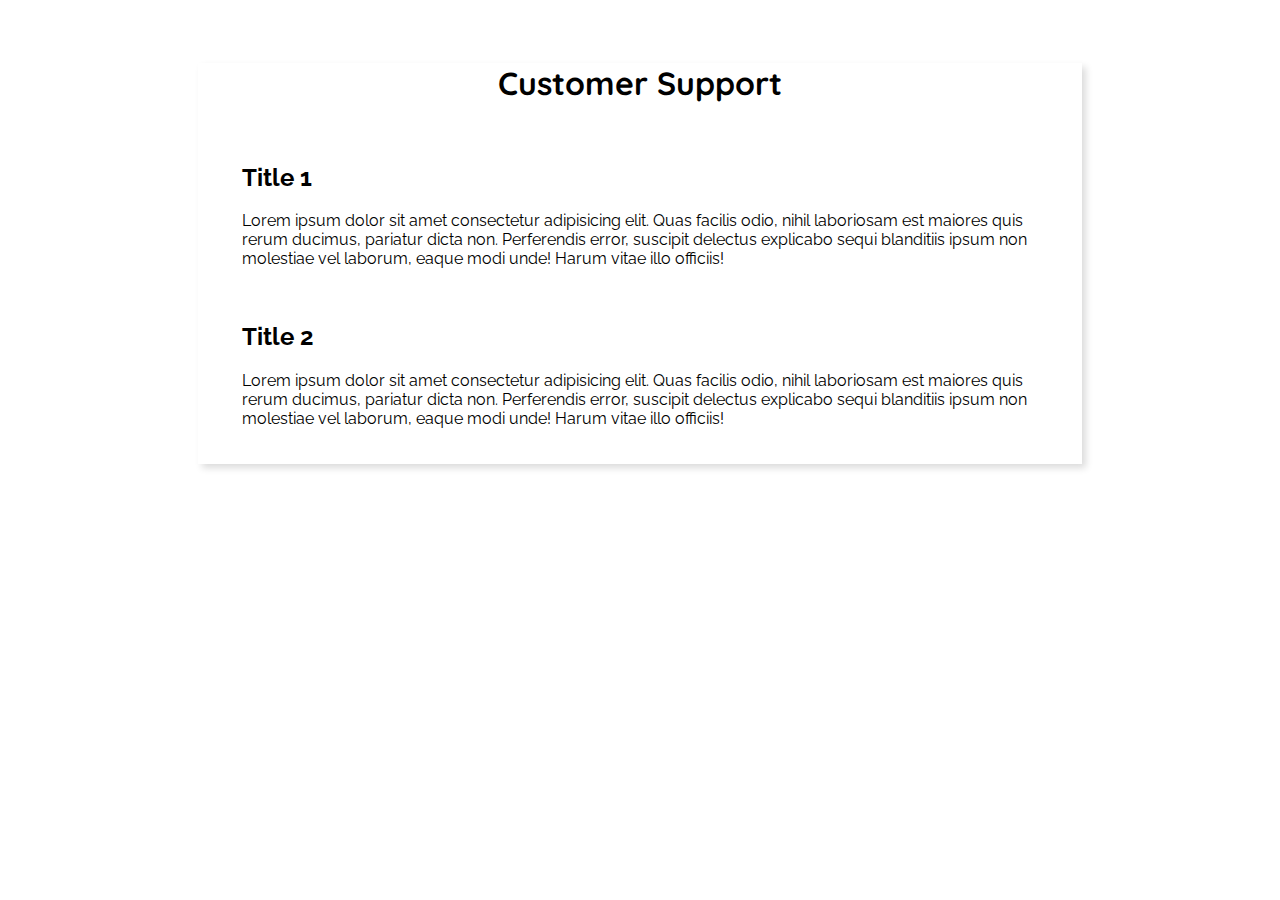
<file: Help.html>
<!DOCTYPE html>
<html lang="en">
<head>
    <meta charset="UTF-8">
    <meta http-equiv="X-UA-Compatible" content="IE=edge">
    <meta name="viewport" content="width=device-width, initial-scale=1.0">
    <title>Fresh Menu</title>
    <link rel="stylesheet" href="./styles/HelpStyles.css">
    <link rel="preconnect" href="https://fonts.googleapis.com">
    <link rel="preconnect" href="https://fonts.gstatic.com" crossorigin>
    <link href="https://fonts.googleapis.com/css2?family=Quicksand:wght@300;400&family=Raleway:wght@200;300;400&display=swap" rel="stylesheet">
</head>
<body>
    <div>
        <h1>Customer Support</h1>
        <br>
        <article>
            <h2>Title 1</h2>
            <p>Lorem ipsum dolor sit amet consectetur adipisicing elit. Quas facilis odio, nihil laboriosam est maiores quis rerum ducimus, pariatur dicta non. Perferendis error, suscipit delectus explicabo sequi blanditiis ipsum non molestiae vel laborum, eaque modi unde! Harum vitae illo officiis!</p>
        </article>
        <br>
        <article>
            <h2>Title 2</h2>
            <p>Lorem ipsum dolor sit amet consectetur adipisicing elit. Quas facilis odio, nihil laboriosam est maiores quis rerum ducimus, pariatur dicta non. Perferendis error, suscipit delectus explicabo sequi blanditiis ipsum non molestiae vel laborum, eaque modi unde! Harum vitae illo officiis!</p>
        </article>
    </div>
</body>
</html>
</file>
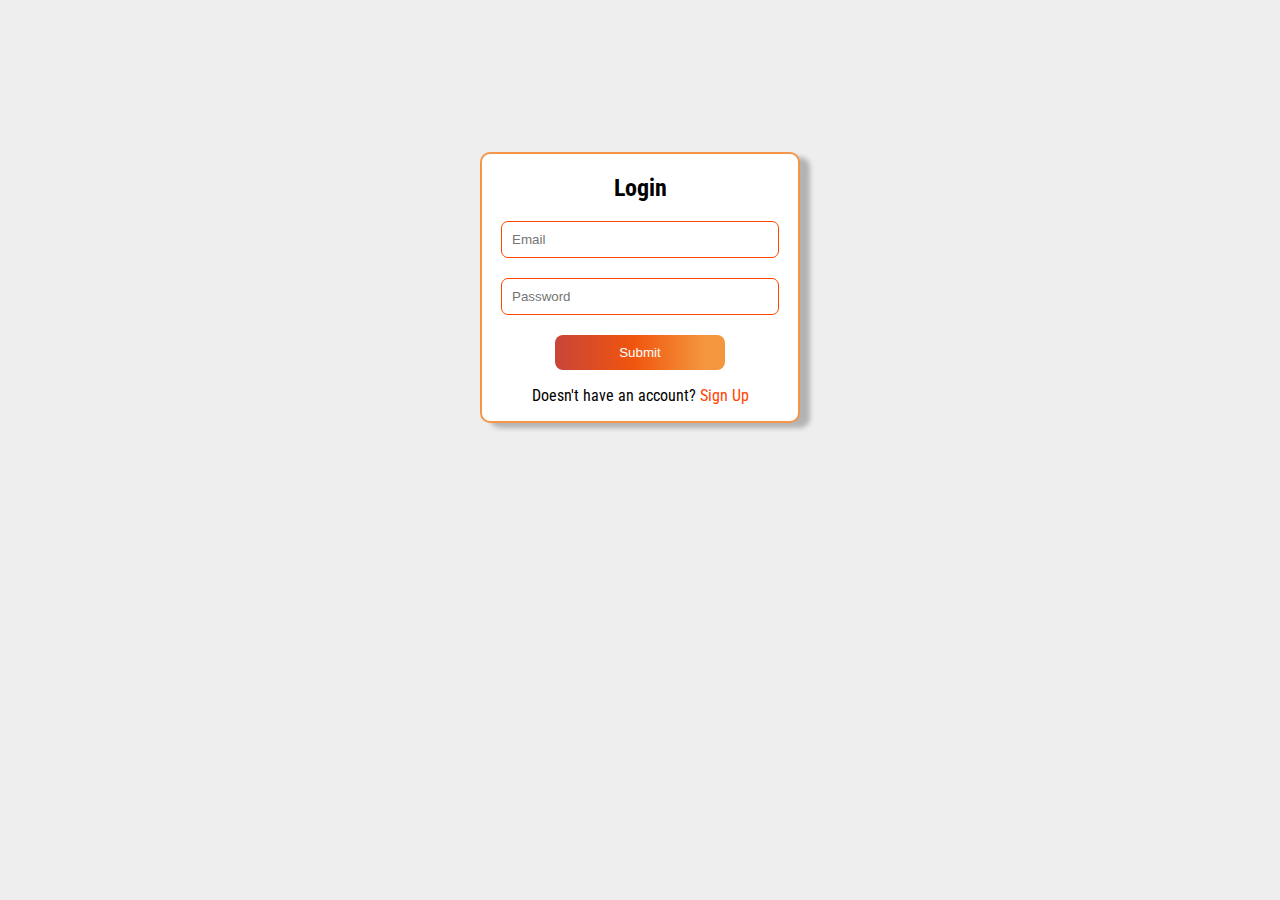
<file: Login.html>
<!DOCTYPE html>
<html lang="en">
<head>
    <meta charset="UTF-8">
    <meta http-equiv="X-UA-Compatible" content="IE=edge">
    <meta name="viewport" content="width=device-width, initial-scale=1.0">
    <title>Login</title>
    <link rel="stylesheet" href="./styles/formstyles.css">
    <link rel="preconnect" href="https://fonts.googleapis.com">
<link rel="preconnect" href="https://fonts.gstatic.com" crossorigin>
<link href="https://fonts.googleapis.com/css2?family=Roboto+Condensed:wght@300&display=swap" rel="stylesheet">
</head>
<body>
    <div class="Form_Container">
        <div class="Form_Title">
            <h2>Login</h2>
        </div>
        <form action="">
            <input required type="text" name="Email" id="Email" placeholder="Email">
            <input required type="text" name="Password" id="Password" placeholder="Password">
            <button >Submit</button>
        </form>
        <div class="Alter_Access">
            <p>Doesn't have an account? <a href="./Sign_Up.html">Sign Up</a></p>
        </div>
    </div>
</body>
</html>
</file>
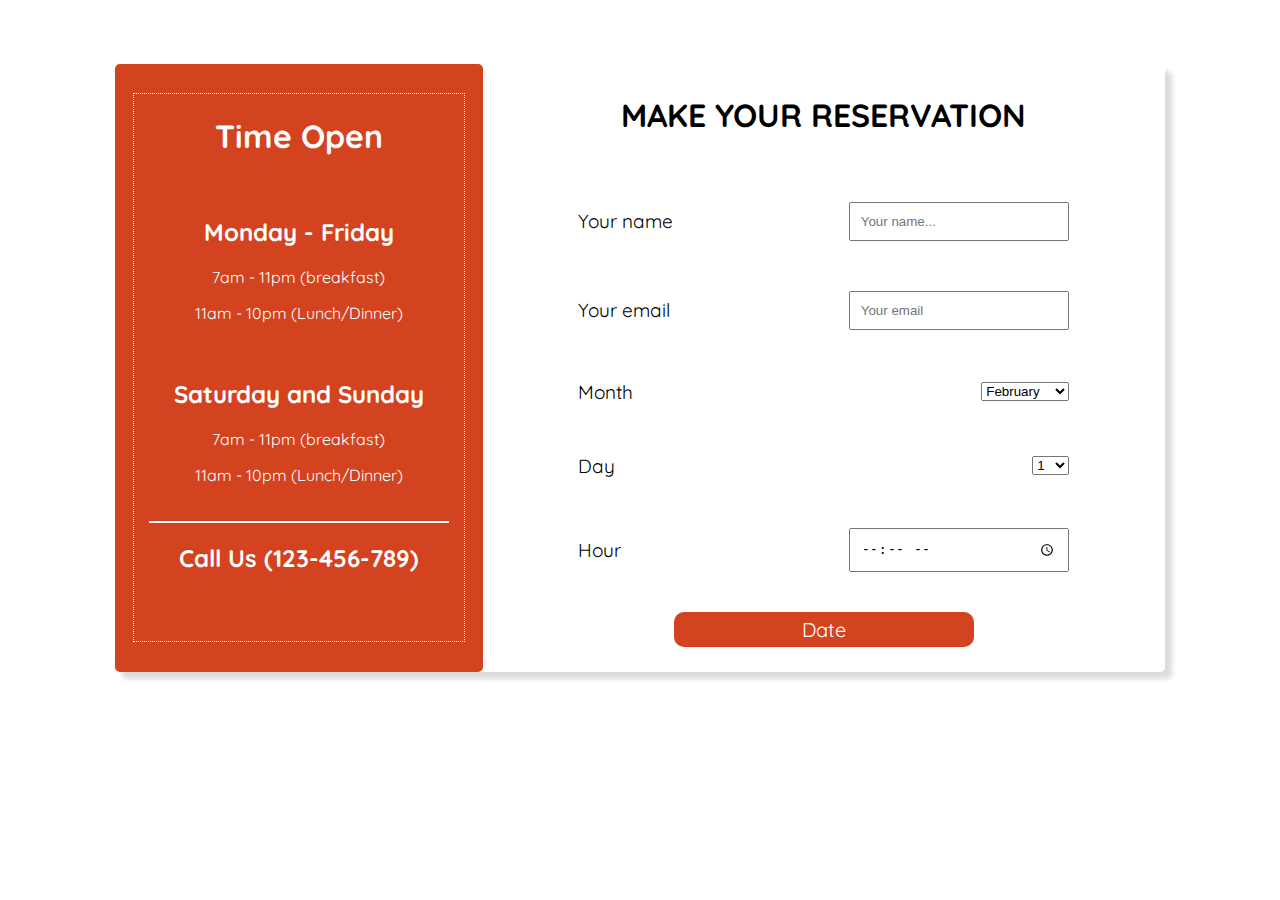
<file: Reservations.html>
<!DOCTYPE html>
<html lang="en">
<head>
    <meta charset="UTF-8">
    <meta http-equiv="X-UA-Compatible" content="IE=edge">
    <meta name="viewport" content="width=device-width, initial-scale=1.0">
    <title>Fresh Menu</title>
    <link rel="stylesheet" href="./styles/ReservationStyles.css">
    <link rel="stylesheet" href="./styles//NavStyles.css">
    <link rel="preconnect" href="https://fonts.googleapis.com">
<link rel="preconnect" href="https://fonts.gstatic.com" crossorigin>
<link href="https://fonts.googleapis.com/css2?family=Quicksand:wght@300;400&display=swap" rel="stylesheet">
</head>
<body>
    <div class="Form_Container">
        <div class="Time_Details">
            <article>
                <h1>Time Open</h1>
                <br>
                <h2>Monday - Friday</h2>
                <p>7am - 11pm (breakfast)</p>
                <p>11am - 10pm (Lunch/Dinner)</p>
                <br>
                <h2>Saturday and Sunday</h2>
                <p>7am - 11pm (breakfast)</p>
                <p>11am - 10pm (Lunch/Dinner)</p>
                <br>
                <div></div>
                <h2>Call Us (123-456-789)</h2>
            </article>
        </div>
        <div class="Res_Details">
            <div class="Res_Details_Title">
                <h1>MAKE YOUR RESERVATION</h1>
            </div>
            <form action="#" name="Reservation" id="Reservation">
                <div class="Form_Element_Container">
                    <label for="Name">Your name</label>
                    <input type="text" id="Name" placeholder="Your name...">
                </div>
                <div class="Form_Element_Container">
                    <label for="Emaile">Your email</label>
                    <input type="email" id="Email" placeholder="Your email">
                </div>
                <div class="Form_Element_Container">
                    <label for="Month">Month</label>
                    <select name="Month" id="Select_Month">
                        <option value="1">February</option>
                        <option value="2">March</option>
                        <option value="3">April</option>
                        <option value="4">May</option>
                        <option value="5">Juny</option>
                        <option value="6">July</option>
                        <option value="7">August</option>
                        <option value="8">September</option>
                        <option value="9">October</option>
                        <option value="10">November</option>
                        <option value="11">December</option>
                    </select>
                </div>
                <div class="Form_Element_Container">
                    <label for="Day">Day</label>
                    <select name="Day" id="Select_Day">
                        <option value="1">1</option>
                        <option value="2">2</option>
                        <option value="3">3</option>
                        <option value="4">4</option>
                        <option value="5">5</option>
                        <option value="6">6</option>
                        <option value="7">7</option>
                        <option value="8">8</option>
                        <option value="9">9</option>
                        <option value="10">10</option>
                        <option value="11">11</option>
                        <option value="12">12</option>
                        <option value="13">13</option>
                        <option value="14">14</option>
                        <option value="15">15</option>
                        <option value="16">16</option>
                        <option value="17">17</option>
                        <option value="18">18</option>
                        <option value="19">19</option>
                        <option value="20">20</option>
                        <option value="21">21</option>
                        <option value="22">22</option>
                        <option value="23">23</option>
                        <option value="24">24</option>
                        <option value="25">25</option>
                        <option value="26">26</option>
                        <option value="27">27</option>
                        <option value="28">28</option>
                        <option value="29" id="Skip_Day1">29</option>
                        <option value="30" id="Skip_Day2">30</option>
                        <option value="31" id="Skip_Day3">31</option>
                    </select>
                </div>
                <div class="Form_Element_Container">
                    <label for="Hour">Hour</label>
                    <input type="time" name="Hour" id="Select_Hour">
                </div>
                <button type="submit">Date</button>
            </form>
        </div>
    </div>


    <script>
        const Reservation = document.getElementById('Reservation')
        const Month = document.getElementById('Select_Month')
        const Day = document.getElementById('Select_Day')
        const Hour = document.getElementById('Select_Hour')

        const Skip1 = document.getElementById('Skip_Day1')
        const Skip2 = document.getElementById('Skip_Day2')
        const Skip3 = document.getElementById('Skip_Day3')

        Reservation.addEventListener('submit', (e) => {
            var New_Date = new Date(2022, Month.value, Day.value, Hour.value)
            var Current_Date = Date.now()
            if(New_Date <= Current_Date) {
                alert('Invalid Date')
            } else {
                alert(`Your reservation date is ${New_Date.toDateString}`)
            }
        })

        function AdjustDays() {
            Skip1.style.display = 'none'
            Skip2.style.display = 'none'
            Skip3.style.display = 'none'
        }

        function AdjustDays2() {
            Skip1.style.display = 'block'
            Skip2.style.display = 'block'
            Skip3.style.display = 'none'
        }

        function AdjustDays3() {
            Skip1.style.display = 'block'
            Skip2.style.display = 'block'
            Skip3.style.display = 'block'
        }


        AdjustDays()

        Month.addEventListener('change', () => {
            switch (Month.value) {
                case '1':
                    AdjustDays()
                    break;
                
                case '3':
                    AdjustDays2()
                    break;
            
                case '5':
                    AdjustDays2()
                    break;

                case '8':
                    AdjustDays2()
                    break;

                case '10':
                    AdjustDays2()
                    break;
                default:
                    AdjustDays3()
                    break;
            }
        })

    </script>
</body>
</html>
</file>
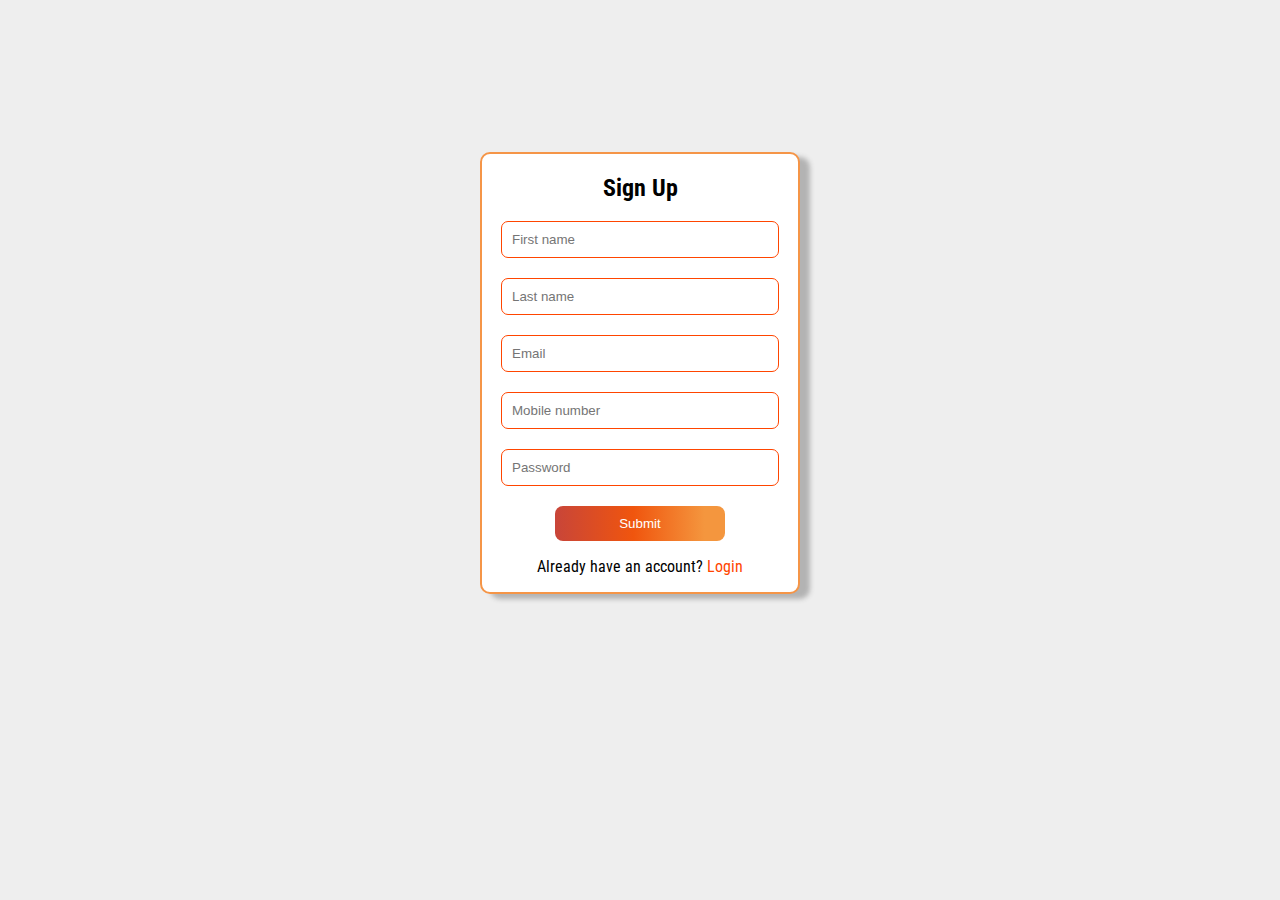
<file: Sign_Up.html>
<!DOCTYPE html>
<html lang="en">
<head>
    <meta charset="UTF-8">
    <meta http-equiv="X-UA-Compatible" content="IE=edge">
    <meta name="viewport" content="width=device-width, initial-scale=1.0">
    <title>Sign Up</title>
    <link rel="stylesheet" href="./styles/formstyles.css">
    <link rel="preconnect" href="https://fonts.googleapis.com">
<link rel="preconnect" href="https://fonts.gstatic.com" crossorigin>
<link href="https://fonts.googleapis.com/css2?family=Roboto+Condensed:wght@300&display=swap" rel="stylesheet">
</head>
<body>
    <div class="Form_Container">
        <div class="Form_Title">
            <h2>Sign Up</h2>
        </div>
        <form action="">
            <input required type="text" name="FirstName" id="FirstName" placeholder="First name">
            <input required type="text" name="LastName" id="LastName" placeholder="Last name">
            <input required type="email" name="Email" id="Email" placeholder="Email">
            <input required type="tel" name="Mobile" id="Mobile" placeholder="Mobile number" maxlength="12" pattern="[0-9]{3}-[0-9]{3}-[0-9]{4}">
            <input required type="password" name="Password" id="Password" placeholder="Password">
            <button >Submit</button>
        </form>
        <div class="Alter_Access">
            <p>Already have an account? <a href="./Login.html">Login</a></p>
        </div>
    </div>
</body>
</html>
</file>
<file: styles/HelpStyles.css>
div {
  margin: auto;
  margin-top: 5%;
  width: 70%;
  text-align: center;
  padding-bottom: 20px;
  -webkit-box-shadow: 4px 4px 7px gainsboro;
          box-shadow: 4px 4px 7px gainsboro;
}

div h1 {
  font-family: 'Quicksand', sans-serif;
}

div article {
  margin: auto;
  text-align: left;
  width: 90%;
  font-family: 'Raleway', sans-serif;
}
/*# sourceMappingURL=HelpStyles.css.map */
</file>
<file: styles/formstyles.css>
body {
  background-color: #eeeeee;
}

.Form_Container {
  border: 2px solid #f59547;
  border-radius: 10px;
  width: 25%;
  margin: auto;
  margin-top: 12%;
  text-align: center;
  font-family: "Roboto Condensed", sans-serif;
  background-color: white;
  -webkit-box-shadow: 10px 5px 5px #b3b3b3;
          box-shadow: 10px 5px 5px #b3b3b3;
}

.Form_Container a {
  text-decoration: none;
  color: orangered;
}

.Form_Container form {
  margin: auto;
  width: 90%;
  display: -webkit-box;
  display: -ms-flexbox;
  display: flex;
  -webkit-box-orient: vertical;
  -webkit-box-direction: normal;
      -ms-flex-direction: column;
          flex-direction: column;
  -webkit-box-align: center;
      -ms-flex-align: center;
          align-items: center;
  gap: 20px;
}

.Form_Container form button {
  width: 50%;
  color: white;
  padding: 10px;
  width: 60%;
  border: none;
  border-radius: 8px;
  background: #c84539;
  background: -webkit-gradient(linear, left top, right top, from(#c84539), color-stop(46%, #f0550e), color-stop(88%, #f4963e));
  background: linear-gradient(90deg, #c84539 0%, #f0550e 46%, #f4963e 88%);
}

.Form_Container form button:hover {
  cursor: pointer;
}

.Form_Container form input {
  width: 90%;
  padding: 10px;
  border: 1.5px solid orangered;
  border-radius: 7px;
  outline: none;
}
/*# sourceMappingURL=formstyles.css.map */
</file>
<file: styles/ReservationStyles.css>
body {
  margin: 0%;
}

.Form_Container {
  -webkit-box-shadow: 7px 7px 5px gainsboro;
          box-shadow: 7px 7px 5px gainsboro;
  margin: auto;
  margin-top: 5%;
  width: 82%;
  display: -ms-grid;
  display: grid;
  -ms-grid-columns: 35% 65%;
      grid-template-columns: 35% 65%;
  border-radius: 5px;
}

.Form_Container .Time_Details {
  background-color: #d4431f;
  display: -webkit-box;
  display: -ms-flexbox;
  display: flex;
  -webkit-box-align: center;
      -ms-flex-align: center;
          align-items: center;
  border-radius: inherit;
}

.Form_Container .Time_Details article {
  margin: auto;
  width: 90%;
  height: 90%;
  border: 1px dotted white;
  color: white;
  text-align: center;
  font-family: 'Quicksand', sans-serif;
}

.Form_Container .Time_Details article div {
  margin: auto;
  width: 90%;
  border: 1px solid white;
}

.Form_Container .Res_Details .Res_Details_Title {
  text-align: center;
  padding: 10px;
  font-family: 'Quicksand', sans-serif;
  font-weight: 400;
}

.Form_Container .Res_Details .Form_Element_Container {
  padding: 10px;
  width: 90%;
  display: -webkit-box;
  display: -ms-flexbox;
  display: flex;
  -webkit-box-orient: horizontal;
  -webkit-box-direction: normal;
      -ms-flex-direction: row;
          flex-direction: row;
  -webkit-box-align: center;
      -ms-flex-align: center;
          align-items: center;
  -webkit-box-pack: justify;
      -ms-flex-pack: justify;
          justify-content: space-between;
}

.Form_Container .Res_Details form {
  padding: 25px;
  margin: auto;
  width: 80%;
  display: -webkit-box;
  display: -ms-flexbox;
  display: flex;
  -webkit-box-align: center;
      -ms-flex-align: center;
          align-items: center;
  -webkit-box-orient: vertical;
  -webkit-box-direction: normal;
      -ms-flex-direction: column;
          flex-direction: column;
  gap: 30px;
  font-family: 'Quicksand', sans-serif;
  font-size: 19px;
}

.Form_Container .Res_Details form input {
  padding: 10px;
  width: 40%;
}

.Form_Container .Res_Details form button {
  width: 55%;
  padding: 5px;
  font-size: 20px;
  background-color: #d4431f;
  color: white;
  font-family: 'Quicksand', sans-serif;
  border-radius: 10px;
  border: none;
}

@media (max-width: 830px) {
  .Form_Container {
    width: 90%;
    display: -ms-grid;
    display: grid;
    -ms-grid-columns: 100%;
        grid-template-columns: 100%;
  }
  .Form_Container .Time_Details {
    padding-bottom: 40px;
  }
  .Form_Container .Time_Details article {
    font-size: 16px;
  }
}
/*# sourceMappingURL=ReservationStyles.css.map */
</file>
<file: styles/NavStyles.css>
body {
  margin: 0px;
}

.First_Navigation {
  top: 0%;
  width: 100%;
  position: fixed;
  display: -ms-grid;
  display: grid;
  -ms-grid-columns: 60% 40%;
      grid-template-columns: 60% 40%;
  text-align: center;
  background-color: white;
  -webkit-box-shadow: 0px 5px 10px #c5c5c5;
          box-shadow: 0px 5px 10px #c5c5c5;
}

.First_Navigation h1 a {
  text-decoration: none;
  color: black;
  font-family: 'Quicksand', sans-serif;
}

.First_Navigation div {
  width: 90%;
  display: -webkit-box;
  display: -ms-flexbox;
  display: flex;
  -webkit-box-align: center;
      -ms-flex-align: center;
          align-items: center;
  -webkit-box-pack: justify;
      -ms-flex-pack: justify;
          justify-content: space-between;
}

.First_Navigation div a {
  padding-left: 10px;
  padding-right: 10px;
  display: -webkit-box;
  display: -ms-flexbox;
  display: flex;
  -webkit-box-align: center;
      -ms-flex-align: center;
          align-items: center;
  text-decoration: none;
  color: dimgray;
  font-weight: 700;
  font-size: 17px;
  padding: 10px;
  border-radius: 35px;
  font-family: sans-serif;
}

.First_Navigation div a ion-icon {
  font-size: 2em;
  padding-right: 8px;
}

.First_Navigation div a:hover {
  background-color: gainsboro;
}

footer {
  padding-top: 10px;
  margin-top: 10%;
  width: 100%;
  font-family: 'Raleway', sans-serif;
  font-weight: 400;
  background-color: white;
}

footer .Misc1 {
  width: 90%;
  padding-top: 30px;
  padding-bottom: 40px;
  border-top: 1px solid #c4c4c4;
  margin: auto;
  display: -ms-grid;
  display: grid;
  -ms-grid-columns: 50% 50%;
      grid-template-columns: 50% 50%;
}

footer .Misc1 .FAQ_Sect {
  display: -webkit-box;
  display: -ms-flexbox;
  display: flex;
  -webkit-box-orient: horizontal;
  -webkit-box-direction: normal;
      -ms-flex-direction: row;
          flex-direction: row;
  -webkit-box-align: baseline;
      -ms-flex-align: baseline;
          align-items: baseline;
  gap: 40px;
}

footer .Misc1 .FAQ_Sect h4 {
  font-size: 15px;
  color: #a5a5a5;
}

footer .Misc1 .FAQ_Sect ul {
  display: -webkit-box;
  display: -ms-flexbox;
  display: flex;
  -webkit-box-orient: vertical;
  -webkit-box-direction: normal;
      -ms-flex-direction: column;
          flex-direction: column;
  -webkit-box-align: center;
      -ms-flex-align: center;
          align-items: center;
  gap: 20px;
  text-align: left;
}

footer .Misc1 .FAQ_Sect ul a {
  text-decoration: none;
  font-size: 14px;
  color: gray;
}

footer .Misc1 .FAQ_Sect ul a:hover {
  color: orangered;
}

footer .Misc1 .Footer_Logo {
  display: -webkit-box;
  display: -ms-flexbox;
  display: flex;
  -webkit-box-align: center;
      -ms-flex-align: center;
          align-items: center;
  -webkit-box-pack: center;
      -ms-flex-pack: center;
          justify-content: center;
}

footer .Misc2 {
  background-color: #2e2e2e;
  display: -ms-grid;
  display: grid;
  -ms-grid-columns: 40% 50%;
      grid-template-columns: 40% 50%;
}

footer .Misc2 .Categories {
  display: -ms-grid;
  display: grid;
  -ms-grid-columns: (2fr)[2];
      grid-template-columns: repeat(2, 2fr);
}

footer .Misc2 .Categories ul {
  display: -webkit-box;
  display: -ms-flexbox;
  display: flex;
  -webkit-box-orient: vertical;
  -webkit-box-direction: normal;
      -ms-flex-direction: column;
          flex-direction: column;
  -webkit-box-align: center;
      -ms-flex-align: center;
          align-items: center;
  gap: 20px;
  text-align: left;
}

footer .Misc2 .Categories ul h4 {
  font-size: 15px;
  color: #a5a5a5;
}

footer .Misc2 .Categories ul a {
  text-decoration: none;
  color: whitesmoke;
  font-size: 14px;
}

@media (max-width: 830px) {
  .First_Navigation {
    width: 100%;
    display: -webkit-box;
    display: -ms-flexbox;
    display: flex;
    -webkit-box-align: center;
        -ms-flex-align: center;
            align-items: center;
    -webkit-box-pack: center;
        -ms-flex-pack: center;
            justify-content: center;
  }
  .First_Navigation div {
    display: none;
  }
  footer {
    display: -webkit-box;
    display: -ms-flexbox;
    display: flex;
    -webkit-box-orient: vertical;
    -webkit-box-direction: normal;
        -ms-flex-direction: column;
            flex-direction: column;
    -webkit-box-align: center;
        -ms-flex-align: center;
            align-items: center;
  }
  footer .Misc1, footer .Misc2 {
    width: 100%;
    display: -ms-grid;
    display: grid;
    -ms-grid-columns: 100%;
        grid-template-columns: 100%;
  }
  footer .Misc1 .FAQ_Sect, footer .Misc1 .Categories, footer .Misc2 .FAQ_Sect, footer .Misc2 .Categories {
    display: -webkit-box;
    display: -ms-flexbox;
    display: flex;
    -webkit-box-orient: vertical;
    -webkit-box-direction: normal;
        -ms-flex-direction: column;
            flex-direction: column;
    -webkit-box-align: center;
        -ms-flex-align: center;
            align-items: center;
  }
}
/*# sourceMappingURL=NavStyles.css.map */
</file>
